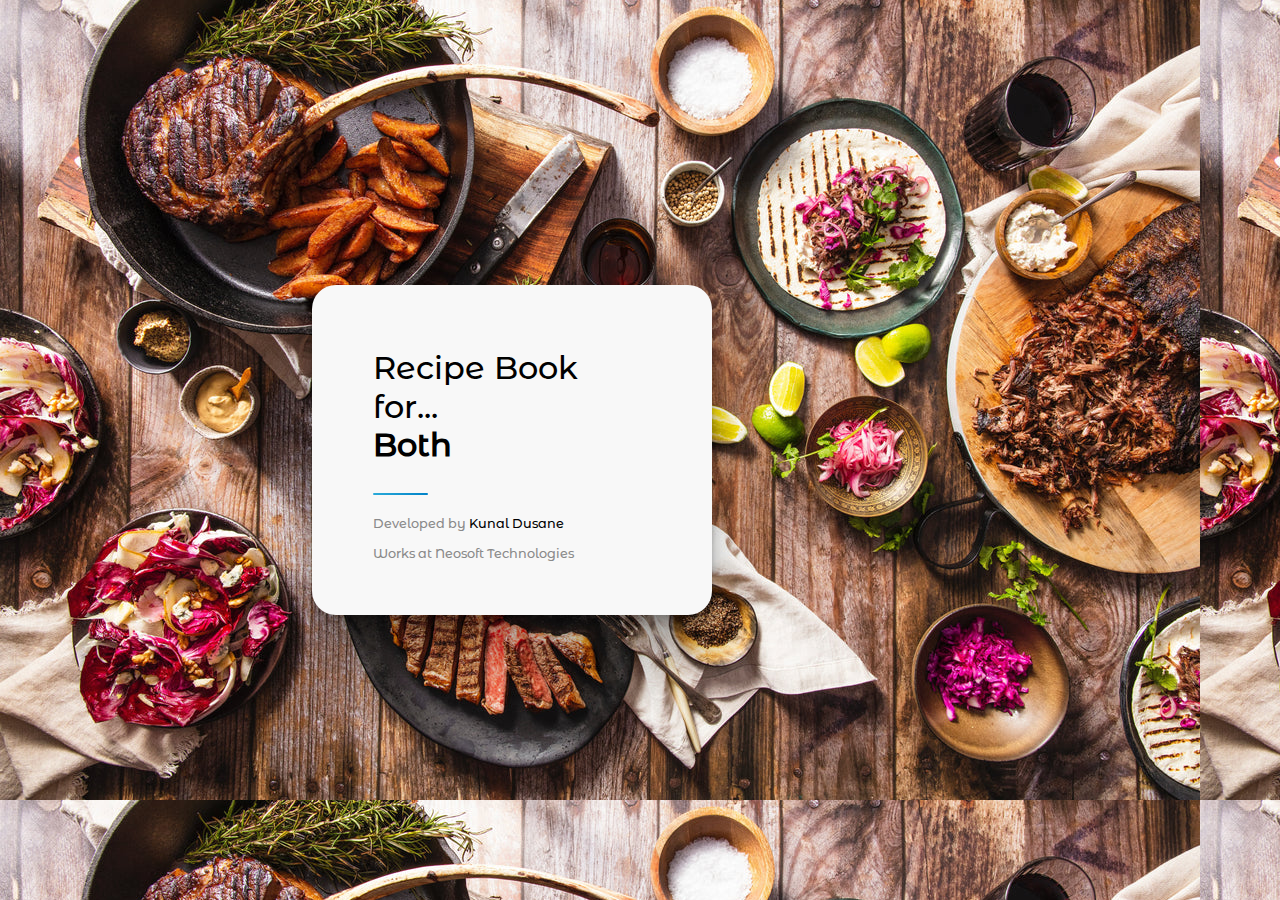
<file: aboutus_testing.html>
<!DOCTYPE html>
<html lang="en">
<head>
    <meta charset="UTF-8">
    <meta http-equiv="X-UA-Compatible" content="IE=edge">
    <meta name="viewport" content="width=device-width, initial-scale=1.0">
    <title>Document</title>
    <link rel="stylesheet" href="css/testingcss_about us.css">

</head>
<body>
    <div class="card">
      <h1>Recipe Book for...
        <!-- Scroller Start -->
        
        <div class="scroller">
          <span>
            Both<br/>
            Veg<br/>
            and<br/>
            Non-Veg 
          </span>
        </div>
        <!-- Scroller End -->
      </h1>
      <p class="note">
          Developed by <span class="kd" style="color: black;">Kunal Dusane</span><br/><br/>
        <a style="font-family: monstract;"> Works at Neosoft Technologies</a>
      </p>
    </div>
  </body>
</file>
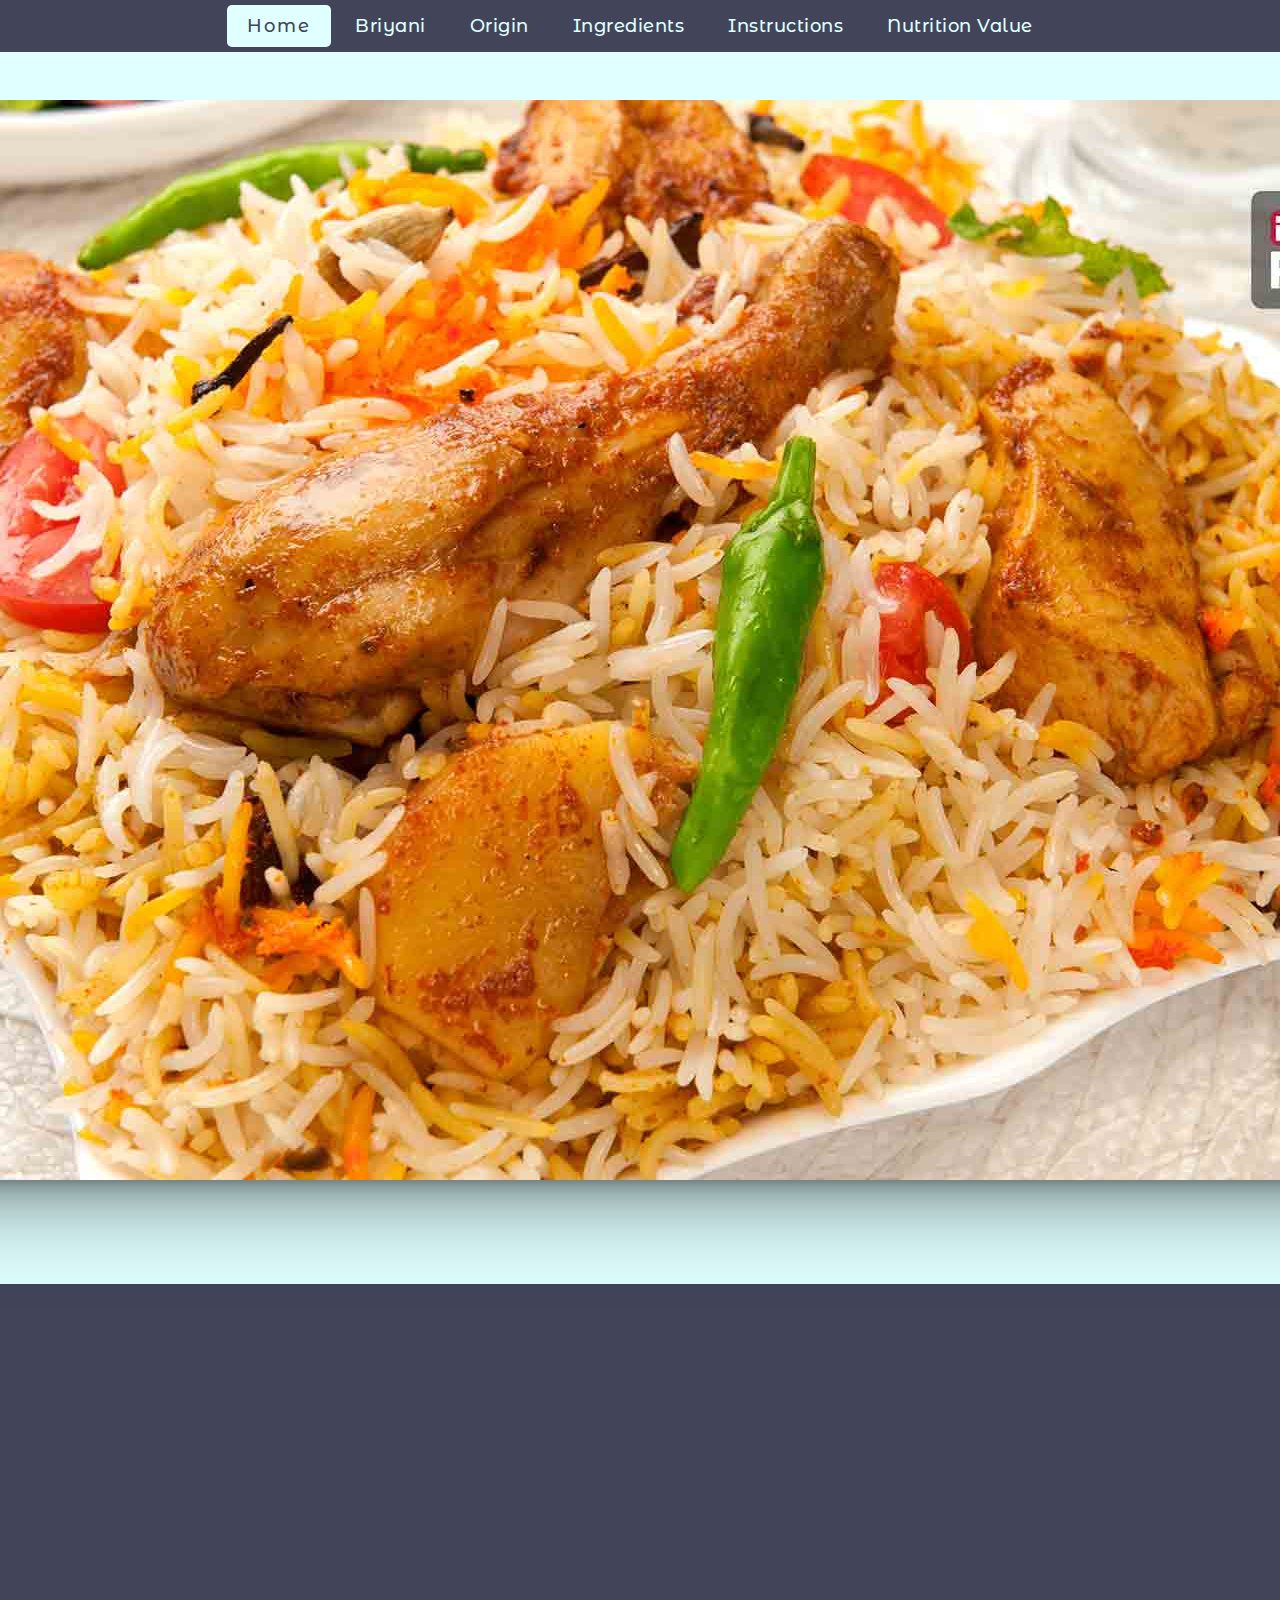
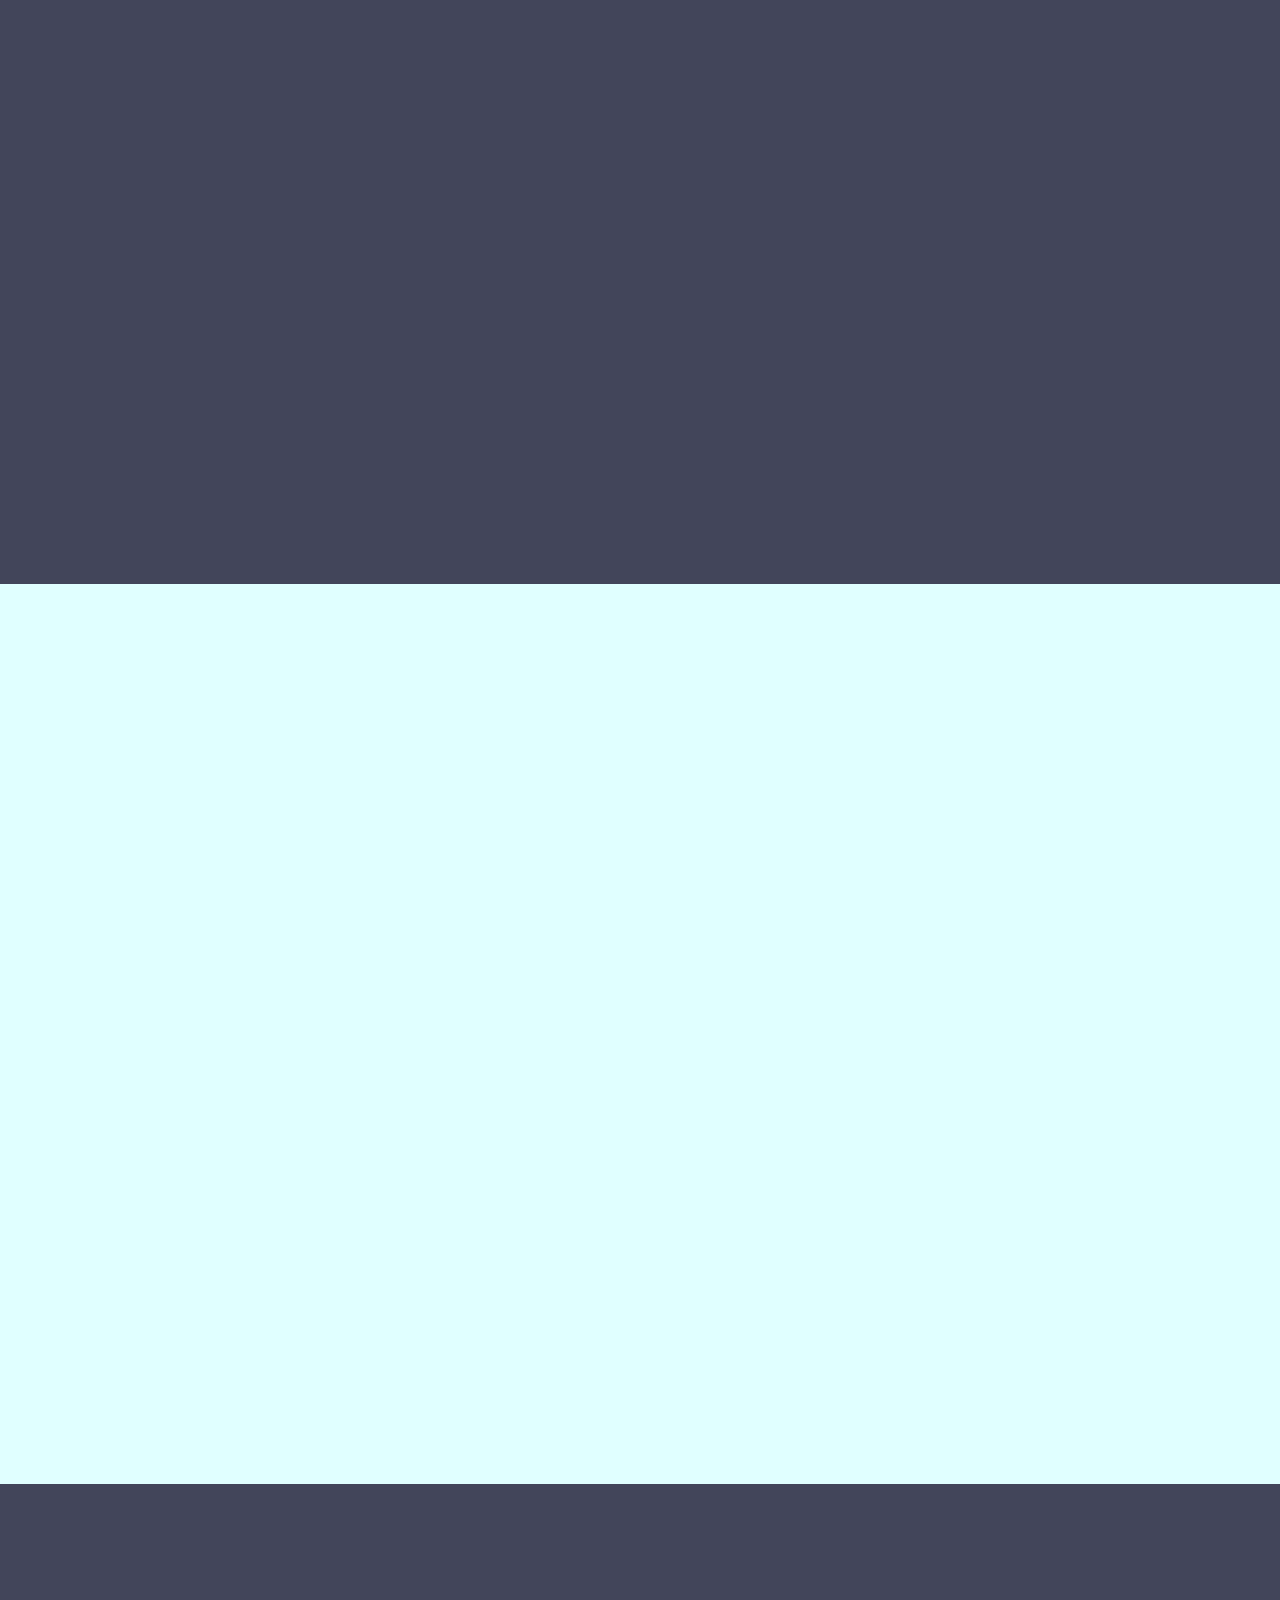
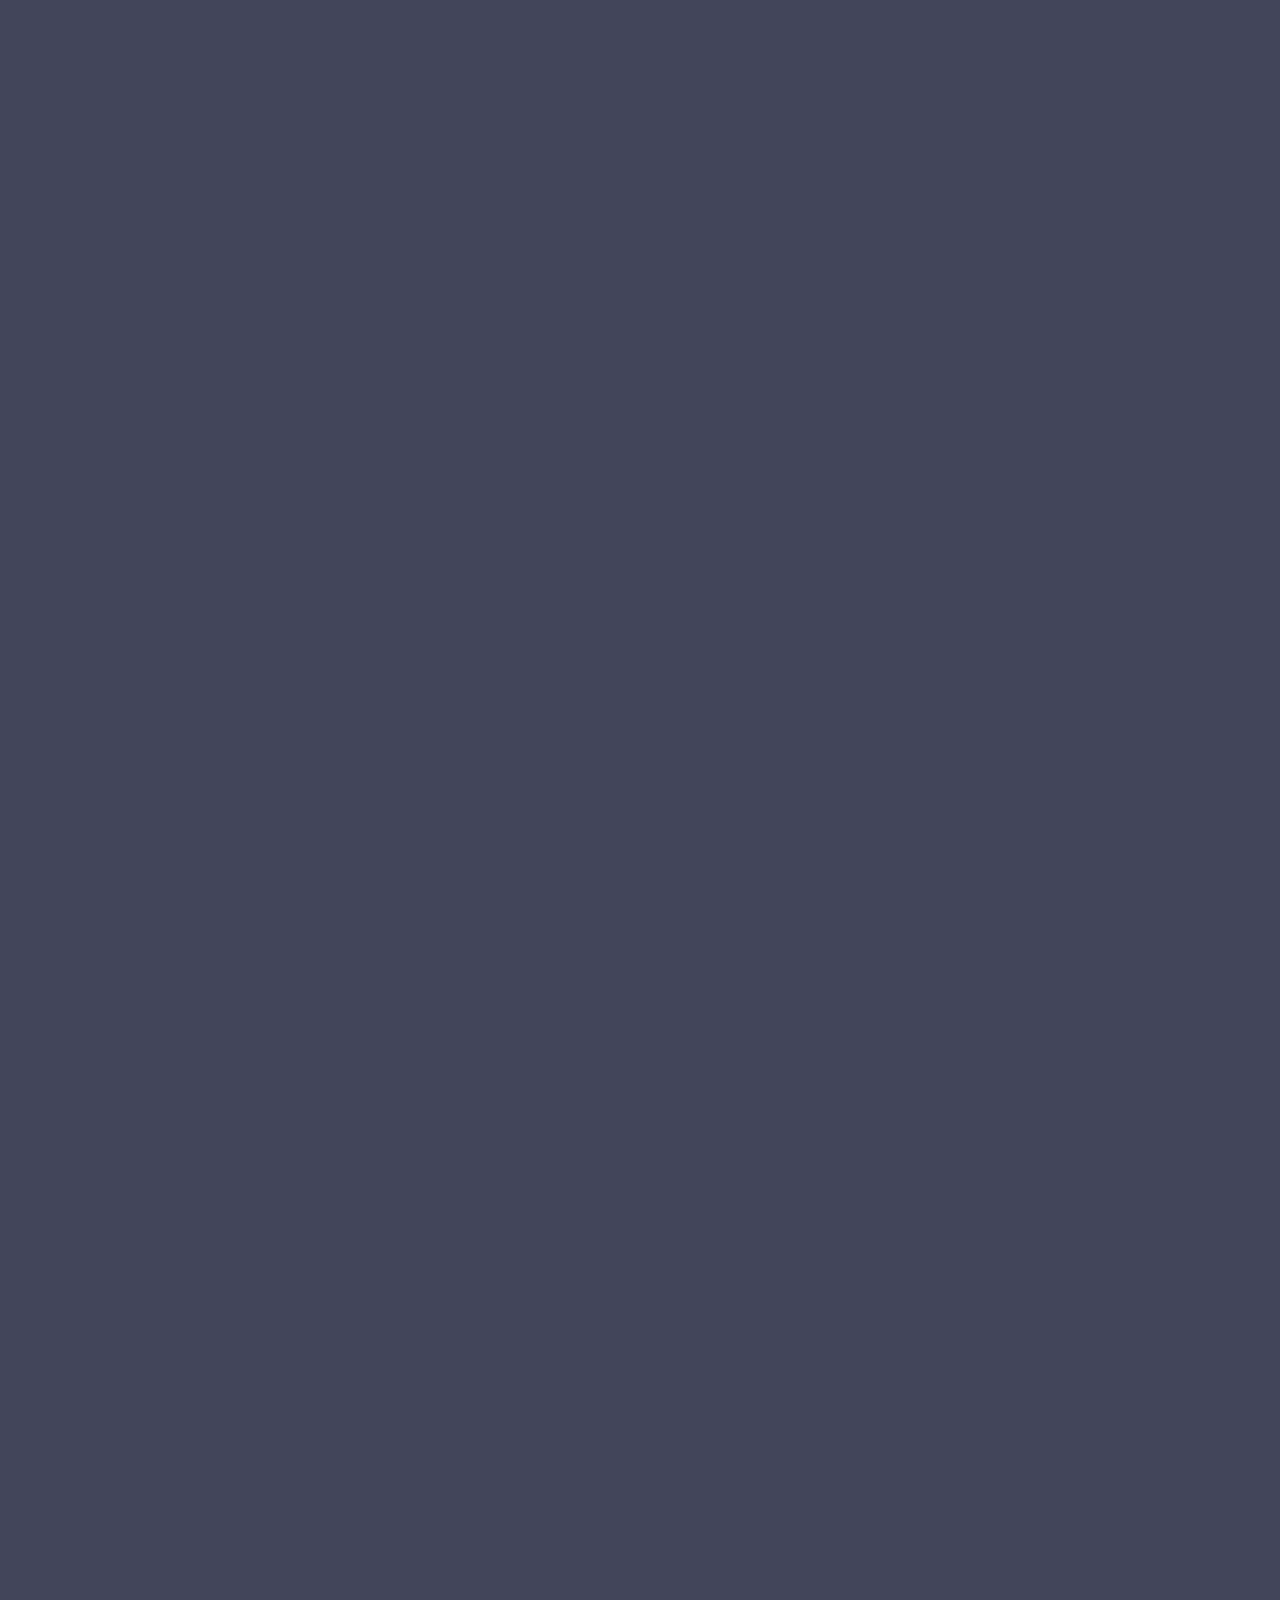
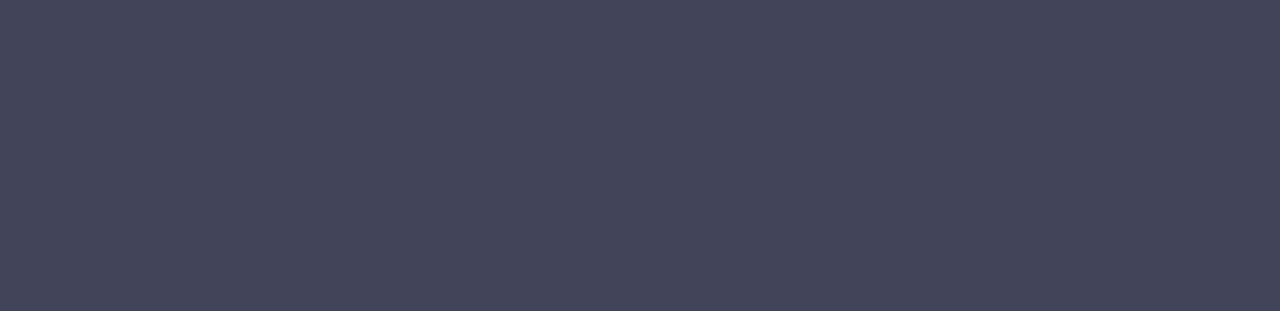
<file: recipe_testing.html>
<!DOCTYPE html>
<html lang="en">
<head>
    <meta charset="UTF-8">
    <meta http-equiv="X-UA-Compatible" content="IE=edge">
    <meta name="viewport" content="width=device-width, initial-scale=1.0">
    <title>Briyani</title>
    <link rel="Stylesheet" href="css/recpie_testing.css">
</head>
<body>
    <body>
        <header>
          <nav>
            <a  style="font-size:large;" href="file:///C:/Users/user/Desktop/project_main/index.html" class="active">Home</a>
            <a  style="font-size:large;" href="#home">Briyani</a>
            <a  style="font-size:large;" href="#about">Origin</a>
            <a style="font-size:large;" href="#services">Ingredients</a>
            <a  style="font-size:large;" href="#contact">Instructions</a>
            <a  style="font-size:large;" href="#asdf">Nutrition Value</a>
          </nav>
        </header>
        <section id="home">
          <div class="container reveal">
            <img  style=" box-shadow: 0 4px 4px rgba(0, 0, 0, 0.1), 
            0 8px 8px rgba(0, 0, 0, 0.1),
            0 16px 16px rgba(0, 0, 0, 0.1), 
            0 32px 32px rgba(0, 0, 0, 0.15),
            0 64px 64px rgba(0, 0, 0, 0.15);" src="images/chicken-biryani.jpg">
          </div>
        </section>
        <section id="about">
          <div class="container reveal">
            <h2 class="_h2">Origin</h2>
            <div class="text-container">
              <div class="text-box">
                
                <p class="_p">
                  The exact origin of the dish is uncertain. In North India, different varieties of biryani developed in the Muslim centres of Delhi (Mughlai cuisine),
                   Rampur, Lucknow (Awadhi cuisine) and other small principalities. In South India,
                    where rice is more widely used as a staple food, several distinct varieties of biryani emerged from Hyderabad Deccan (where some believe the dish originated[12]) as well as Tamil Nadu (Ambur, Thanjavur, Chettinad, Salem, Dindigal), Kerala (Malabar), Telangana, and Karnataka (Bhatkal) where Muslim communities were present.
                </p>
                
              </div>
            </div>
          </div>
        </section>
      
        <section id="services">
          <div class="container reveal">
            <h2 style="padding-bottom: 10px;">Ingredients</h2>
            <div  class="text-container">
              <div class="text-box">
                <h3 style="padding: left 10px;">For Chicken</h3>
                <p>
                  1 tablespoon --- vegetable oil<br>
                  10 grams --- garlic (grated)<br>
                  10 grams --- ginger (grated)<br>
                    1 --- serrano chili peppers (to taste, minced)<br>
                  5 grams --- mint (finely chopped)<br>
                  10 grams --- cilantro (finely chopped)<br>    
                1 tablespoon --- garam masala<br>
                ½ teaspoon --- ground cinnamon <br>
                1 teaspoon --- salt<br>
                900 grams --- bone-in skin-on chicken thighs.<br>
                </p>
              </div>
              <div class="text-box">
                <h3>For Rice</h3>
                <p>
                  6 cups --- water <br>
                  2 ½ teaspoons --- salt <br>
                  5 -- pods green cardamom (smashed)<br>
                  1 teaspoon --- cumin seeds<br>
                  1  --- bay leaf <br>
                  360 grams --- basmati rice (~2 cups) <br>

                </p>
              </div>
              <div class="text-box">
                <h3>For Masala</h3>
                <p>
                  3 --- Kashmiri red chilli (dried) <br>
                 7 --- bay leaf / tej patta <br>
                 2 tbsp coriander seeds / dhaniya seeds<br>
                1 --- tbsp cumin / jeera<br>
                1 ---- tbsp caraway seeds / kala jeera / shah jeera<br>
                3 ---- mace / javitri <br>
                2 --- inch cinnamon stick / dalchini <br>
                1 --- nutmeg / jaayaphal <br>
                1 --- tsp cloves / lavang <br>
                3 --- black cardamom / badi elachi <br>
                3  --- star anise / chakkar phool <br>
                10 --- cardamom / elachi <br>
                1 ---  tbsp pepper / kali mirch <br>
                1 --- tsp fennel / saunf  <br>   
                ½ --- tsp turmeric / haldi <br>

                </p>
              </div>
            </div>
          </div>
        </section>
      
        <section id="contact">
          <div class="container reveal">
            <h2>Instructions</h2>
            <div class="text-container">
              <div class="text-box">
                <ol style="text-align: left;">
                  <li>To marinate the chicken for the biryani, combine the vegetable oil, garlic, ginger, chili peppers, mint, cilantro, garam masala, cinnamon and salt in a large bowl and stir together. Add the chicken pieces and toss together making sure the chicken is thoroughly coated in the marinade. Allow the chicken to marinate for at least 1 hour or up to overnight</li>
                  <li>In a pot wide enough to hold the chicken in a single layer, add the ghee and onions and saute the onions until they are well caramelized (15-20 minutes). Transfer the caramelized onions to a bowl and set aside.</li>
                  <li>While the onions caramelize, prepare the rice by washing in a strainer under cold running water until the water runs clear.</li>
                  <li>To par-boil the rice, add the water, salt, cardamom, cumin and bay leaf to a pot and bring to a boil. Add the rice and boil for 7 minutes. Drain the rice, reserving 1 cup of the liquid.</li>
                  <li>In the pot you caramelized the onions in, add the chicken in a single layer, skin-side down. Fry until golden brown on one side (about 5 minutes). Flip the chicken over and fry the other side until golden brown. Transfer the chicken back to the bowl you marinated it in.</li>
                  <li>Top the chicken with an even layer of caramelized onions.</li>
                  <li>Finish putting together the Biryani by adding the rest of the rice in an even layer. Add 1 cup of reserved liquid from boiling the rice. Cover the pot with a lid and put the pot on the stove over medium heat and set the timer for 20 minutes. When you can see steam escaping from under the lid, turn down the heat to low and continue cooking until the timer goes off and then turn off the heat.</li>
                  <li>Without opening the lid, set the timer for another 10 minutes to steam the biryani.</li>
                  <li>Mix the Chicken Biryani together and then transfer to a serving platter. Garnish with fresh cilantro and serve.</li>
                  
                </ol>    
            

              
            </div>
          </div>
        </section>
        <section id="asdf">
          <div class="container reveal">
            <h2 style="color: #e0ffff;">Nutrition Value</h2>
            <div class="text-container">
              <div class="text-box" style="color: #e0ffff;">
                
                <p>Calories 707kcal</p>
                <p>Fat 35g</p>
                <p>Sodium 1771mg</p>
                <p>Sugar 2g</p>
                <p>Calcium 65mg</p>
              </div>
              <div class="text-box" style="color: #e0ffff;">
                
                <p>Carbohydrates 64g</p>
                <p>Potassium 505mg</p>
                <p>Saturated Fat 13g</p>
                <p>Vitamin A 310IU</p>
              </div>
            </div>
          </div>
        </section>
        <script>
            let section = document.querySelectorAll("section");
let menu = document.querySelectorAll("header nav a");

window.onscroll = () => {
  section.forEach((i) => {
    let top = window.scrollY;
    let offset = i.offsetTop - 150;
    let height = i.offsetHeight;
    let id = i.getAttribute("id");

    if (top >= offset && top < offset + height) {
      menu.forEach((link) => {
        link.classList.remove("active");
        document
          .querySelector("header nav a[href*=" + id + "]")
          .classList.add("active");
      });
    }
  });
};

function reveal() {
  var reveals = document.querySelectorAll(".reveal");

  for (var i = 0; i < reveals.length; i++) {
    var windowHeight = window.innerHeight;
    var elementTop = reveals[i].getBoundingClientRect().top;
    var elementVisible = 150;

    if (elementTop < windowHeight - elementVisible) {
      reveals[i].classList.add("active");
    } else {
      reveals[i].classList.remove("active");
    }
  }
}

window.addEventListener("scroll", reveal);

// To check the scroll position on page load
reveal();
        </script>
</body>
</html>
</file>
<file: css/testingcss_about us.css>
* {
    box-sizing: border-box;
  }


  @font-face {
    font-family: monstract;
    src: url(../fonts/MontserratAlternates-Medium.otf);
  }
  .kd{
    font-family: monstract;
  }

  h1 {
    font-family: monstract;
    font-weight: normal;
  }
  
  html, body {
    background: linear-gradient(135deg, rgba(43,171,217,1) 0%, rgba(0,130,200,1) 100%);
    font-family: "monstract", Arial;
    background-image: url(../images/food.jpg)
     
  }
  .card {
    position: absolute;
    background-color: #F8F8F8;
    border-radius: 1.5em;
    min-width: 400px;
    max-width: 1170px;
    width: 30%;
    padding: 2.6em 3.8em;
    cursor: pointer;
    top: 50%;
    transform: translate(-50%, -50%);
    left: 40%;
    box-shadow: 0 4px 4px rgba(0, 0, 0, 0.1), 
      0 8px 8px rgba(0, 0, 0, 0.1),
      0 16px 16px rgba(0, 0, 0, 0.1), 
      0 32px 32px rgba(0, 0, 0, 0.15),
      0 64px 64px rgba(0, 0, 0, 0.15);
  }
  .note::after {
    content: '';
    width: 20%;
    height: 2px;
    border-radius: 999px;
    background-color: #AFAFAF;
    background: linear-gradient(135deg, rgba(43,171,217,1) 0%, rgba(0,130,200,1) 100%);
    position: absolute;
    top: -1.8em;
    left: 0;
  }
  .note {
    font-size: 0.8em;
    color: #8A8A8A;
    position: relative;
    margin-top: 4em;
    
  }
  
  /* Scroller styling */
  .scroller {
    height: 1.2em;
    line-height: 1.2em;
    position: relative;
    overflow: hidden;
    width: 10em;
  }
  .scroller > span {
    position: absolute;
    top: 0;
    animation: slide 5s infinite;
    font-weight: bold;
    
  }
  @keyframes slide {
    0% {
      top: 0;
    }
    25% {
      top: -1.2em;
    }
    50% {
      top: -2.4em;
    }
    75% {
      top: -3.6em;
    }
  }
</file>
<file: css/recpie_testing.css>
@font-face {
    font-family: monstract;
    src: url(../fonts/MontserratAlternates-Medium.otf);
  }



* {
    margin: 0;
    padding: 0;
    box-sizing: border-box;
    scroll-behavior: smooth;
    font-family: monstract;
  }
  a {
    text-decoration: none;
  }
  ul {
    list-style: none;
  }
  header {
    position: fixed;
    top: 0;
    left: 0;
    width: 100%;
    z-index: 1000;
    background: #42455a;
    padding: 15px;
    text-align: center;
    border-bottom: 1px solid  #e0ffff ;
  }
  header nav a {
    padding: 10px 20px;
    font-size: 2rem;
    color: #e0ffff;
    border-radius: 5px;
    letter-spacing: 0.5px;
  }
  header nav a:hover,
  header nav a.active {
    background:#e0ffff;
    color: #42455a;
    transition: 0.5s ease-out;
    letter-spacing: 2px;
  }
  body {
    background: #42455a;
  }
  section {
    min-height: 100vh;
    display: flex;
    justify-content: center;
    align-items: center;
  }
  section:nth-child(1) {
    color: #e0ffff;
  }
  section:nth-child(2) {
    color: #42455a;
    background: #e0ffff;
  }
  section:nth-child(3) {
    color: #e0ffff;
  }
  section:nth-child(4) {
    color: #42455a;
    background: #e0ffff;
  }
  section:nth-child(5) {
    color: #e0ffff;
  }
  section .container {
    margin: 100px;
  }
  section h1 {
    font-size: 3rem;
    margin: 20px;
  }
  section h2 {
    font-size: 40px;
    text-align: center;
    text-transform: uppercase;
    font-family: monstract;
  }
  section .text-container {
    display: flex;
  }
  section .text-container .text-box {
    margin: 20px;
    padding: 20px;
    font-family: monstract;
    width: 450px;
   
  }
  ._h2{
    font-family: monstact;
  }
  section .text-container .text-box h3 {
    font-size: 30px;
    text-align: center;
    text-transform: uppercase;
    margin-bottom: 10px;
    font-family: monstract;
  }
  ._p{
    font-family: monstract;
  }
  
  @media (max-width: 900px) {
    section h1 {
      font-size: 2rem;
      text-align: center;
    }
    section .text-container {
      flex-direction: column;
    }
  }
  
  .reveal {
    position: relative;
    transform: translateY(150px);
    opacity: 0;
    transition: 2s all ease;
  }
  
  .reveal.active {
    transform: translateY(0);
    opacity: 1;
  }
</file>
